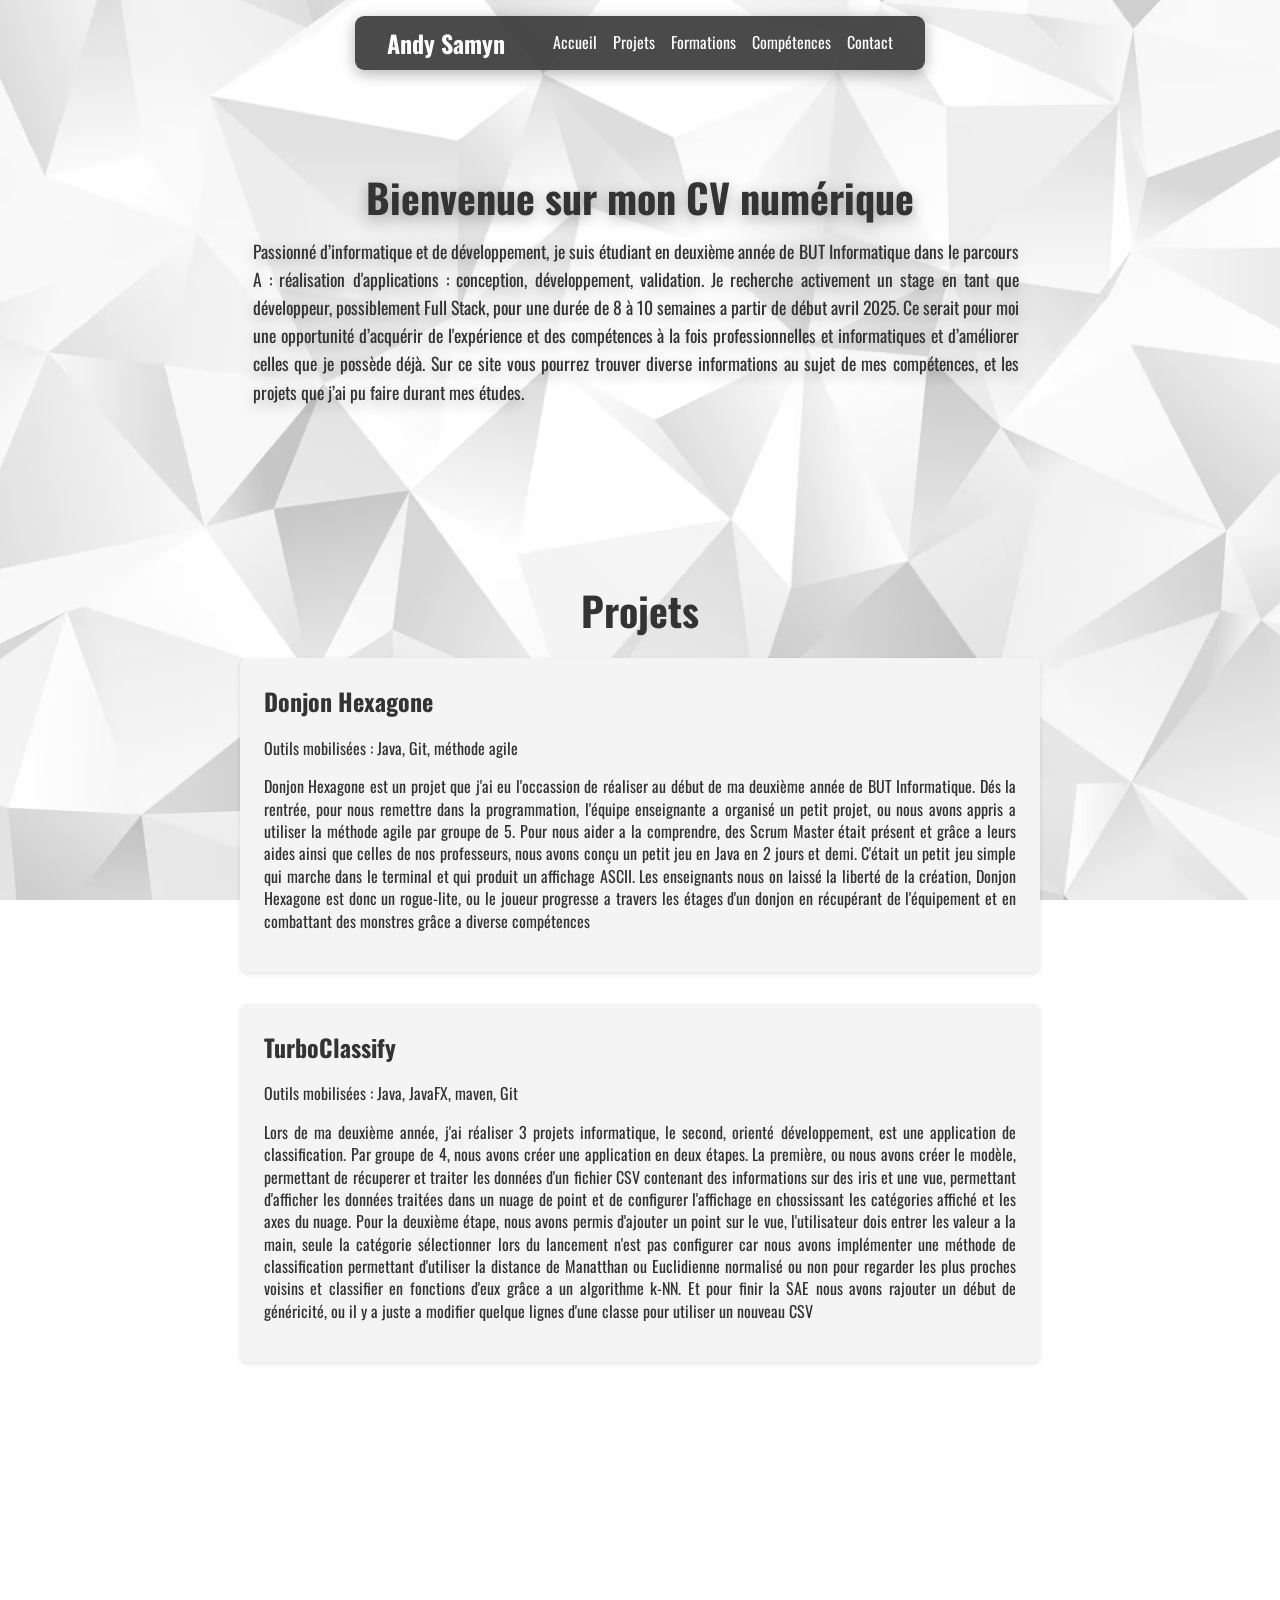
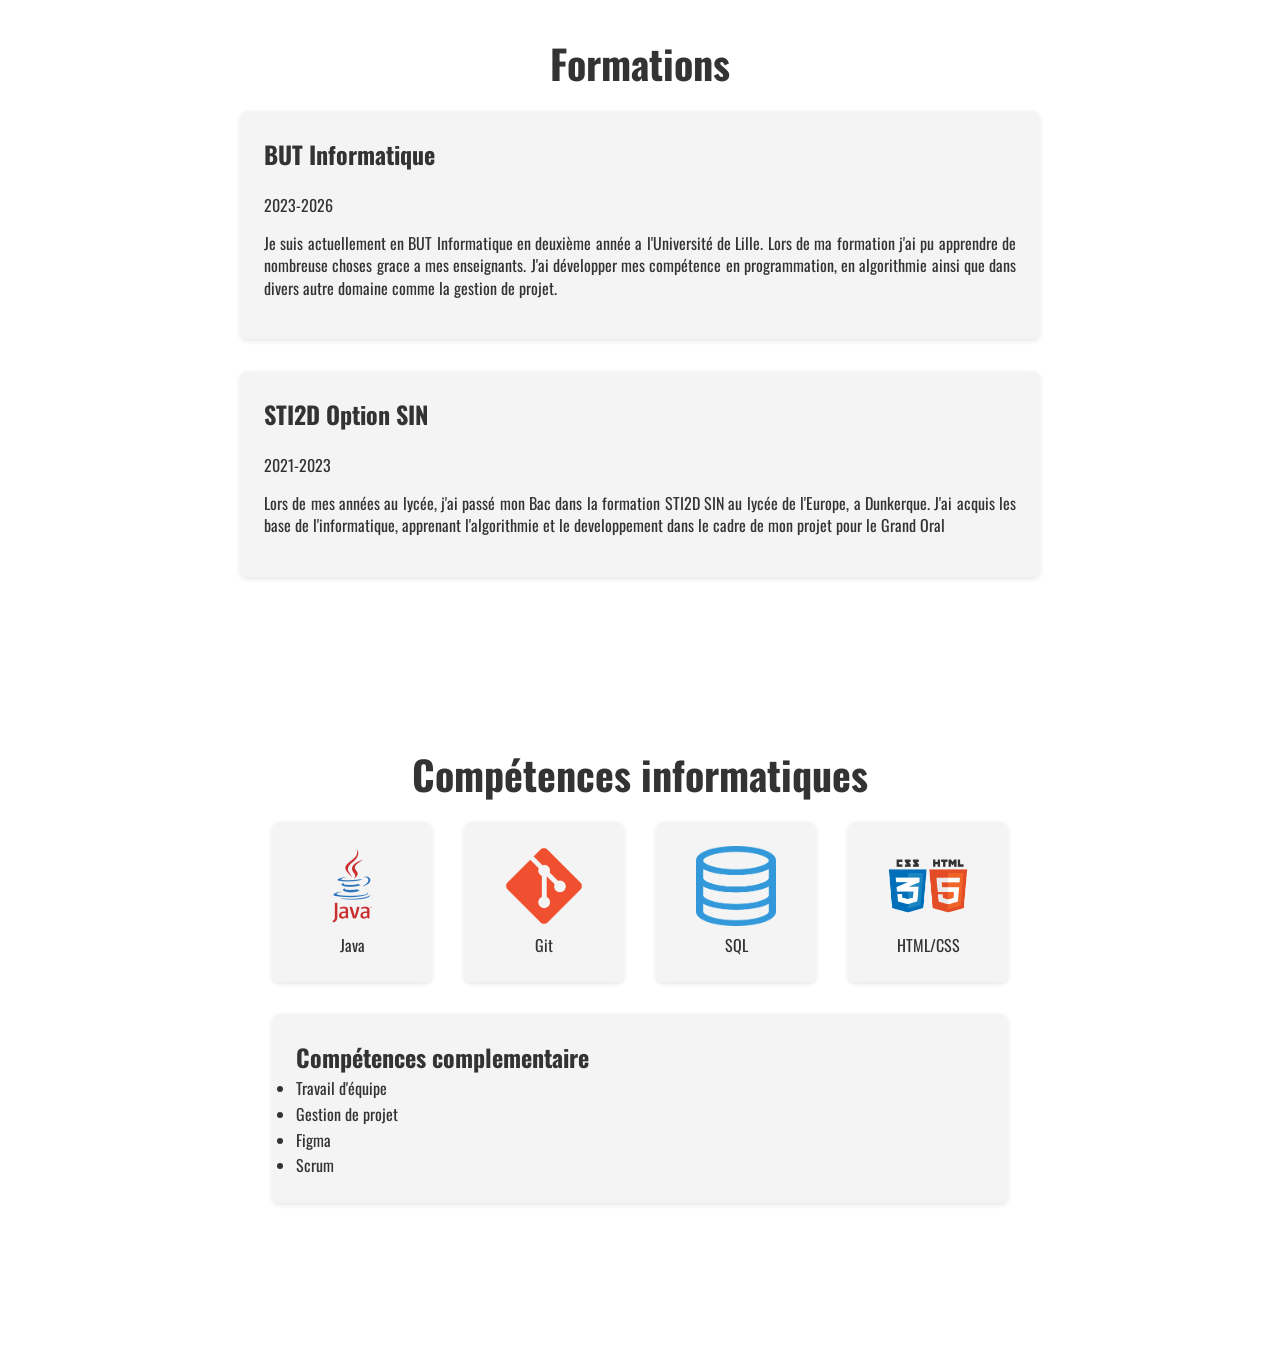
<file: index.html>
<!DOCTYPE html>
<html lang="fr">
<head>
    <meta charset="UTF-8">
    <meta name="viewport" content="width=device-width, initial-scale=1.0">
    <title>Andy Samyn</title>
    <link rel="stylesheet" href="css/style.css">
    <link href="https://fonts.googleapis.com/css2?family=Oswald:wght@200..700&display=swap" rel="stylesheet">
    
</head>
<body>
    <header class="navbar">
        <div class="logo">Andy Samyn</div>
        <nav>
            <ul>
                <li><a href="#home">Accueil</a></li>
                <li>
                    <a href="#projets">Projets</a>
                    <ul class="dropdown">
                        <li><a href="#donjon-hexagone">Donjon Hexagone</a></li>
                        <li><a href="#turboclassify">TurboClassify</a></li>
                    </ul>
                </li>
                <li><a href="#formations">Formations</a></li>
                <li><a href="#competences">Compétences</a></li>
                <li><a id="contact-link">Contact</a></li>
            </ul>
        </nav>
    </header>

    <header class="banner" id="home">
    </header>

    <main>
        <div class="accueil">
            <h1>Bienvenue sur mon CV numérique</h1>
            <p>Passionné d’informatique et de développement, je suis étudiant en deuxième année de BUT Informatique dans le parcours A : réalisation d'applications : conception, développement, validation. Je recherche activement un stage en tant que développeur, possiblement Full Stack, pour une durée de 8 à 10 semaines a partir de début avril 2025. Ce serait pour moi une opportunité d’acquérir de l'expérience et des compétences à la fois professionnelles et informatiques et d’améliorer celles que je possède déjà. Sur ce site vous pourrez trouver diverse informations au sujet de mes compétences, et les projets que j’ai pu faire durant mes études.</p>
        </div>
        <div class="projets" id="projets">
            <h1>Projets</h1>
            <div class="projets-list">
                <div class="projets-card">
                    <h2>Donjon Hexagone</h2>
                    <p>Outils mobilisées : Java, Git, méthode agile</p>
                    <p>Donjon Hexagone est un projet que j'ai eu l'occassion de réaliser au début de ma deuxième année de BUT Informatique. Dés la rentrée, pour nous remettre dans la programmation, l'équipe enseignante a organisé un petit projet, ou nous avons appris a utiliser la méthode agile par groupe de 5. Pour nous aider a la comprendre, des Scrum Master était présent et grâce a leurs aides ainsi que celles de nos professeurs, nous avons conçu un petit jeu en Java en 2 jours et demi. C'était un petit jeu simple qui marche dans le terminal et qui produit un affichage ASCII. Les enseignants nous on laissé la liberté de la création, Donjon Hexagone est donc un rogue-lite, ou le joueur progresse a travers les étages d'un donjon en récupérant de l'équipement et en combattant des monstres grâce a diverse compétences</p>
                </div>
                <div class="projets-card">
                    <h2>TurboClassify</h2>
                    <p>Outils mobilisées : Java, JavaFX, maven, Git</p>
                    <p>Lors de ma deuxième année, j'ai réaliser 3 projets informatique, le second, orienté développement, est une application de classification. Par groupe de 4, nous avons créer une application en deux étapes. La première, ou nous avons créer le modèle, permettant de récuperer et traiter les données d'un fichier CSV contenant des informations sur des iris et une vue, permettant d'afficher les données traitées dans un nuage de point et de configurer l'affichage en chossissant les catégories affiché et les axes du nuage. Pour la deuxième étape, nous avons permis d'ajouter un point sur le vue, l'utilisateur dois entrer les valeur a la main, seule la catégorie sélectionner lors du lancement n'est pas configurer car nous avons implémenter une méthode de classification permettant d'utiliser la distance de Manatthan ou Euclidienne normalisé ou non pour regarder les plus proches voisins et classifier en fonctions d'eux grâce a un algorithme k-NN. Et pour finir la SAE nous avons rajouter un début de généricité, ou il y a juste a modifier quelque lignes d'une classe pour utiliser un nouveau CSV</p>
                </div>
            </div>
        </div>
        <div class="formations" id="formations">
            <h1>Formations</h1>
            <div class="formations-list" >
                <div class="formations-card">
                    <h2>BUT Informatique</h2>
                    <p>2023-2026</p>
                    <p>Je suis actuellement en BUT Informatique en deuxième année a l'Université de Lille. Lors de ma formation j'ai pu apprendre de nombreuse choses grace a mes enseignants. J'ai développer mes compétence en programmation, en algorithmie ainsi que dans divers autre domaine comme la gestion de projet.</p>
                </div>
                <div class="formations-card">
                    <h2>STI2D Option SIN</h2>
                    <p>2021-2023</p>
                    <p>Lors de mes années au lycée, j'ai passé mon Bac dans la formation STI2D SIN au lycée de l'Europe, a Dunkerque. J'ai acquis les base de l'informatique, apprenant l'algorithmie et le developpement dans le cadre de mon projet pour le Grand Oral</p>
                </div>
            </div>
        </div>
        <div class="competences" id="competences">
            <h1>Compétences informatiques</h1>
            <div class="competences-list">
                <div class="competences-card">
                    <img src="img/java-logo.png" alt="Logo java">
                    <p>Java</p>
                </div>
                <div class="competences-card">
                    <img src="img/git-logo.png" alt="Logo git">
                    <p>Git</p>
                </div>
                <div class="competences-card">
                    <img src="img/sql-logo.png" alt="Logo sql">
                    <p>SQL</p>
                </div>
                <div class="competences-card">
                    <img src="img/html-css-logo.png" alt="Logo html/css">
                    <p>HTML/CSS</p>
                </div>
            </div>
            <div class="competences-complementaire">
                <h2>Compétences complementaire</h2>
                <ul>
                    <li>Travail d'équipe</li>
                    <li>Gestion de projet</li>
                    <li>Figma</li>
                    <li>Scrum</li>
                </ul>
            </div>
        </div>
        <div id="modal-contact" class="modal">
            <div class="modal-content">
                <a class="close">&times;</a>
                <h2>Contactez-moi !</h2>
                <ul>
                    <li><a href="https://www.linkedin.com/in/andy-samyn-4797632a8/">LinkedIn</a></li>
                    <li><a href="mailto:andy.samyn2005@gmail.com">E-mail : andy.samyn2005@gmail.com</a></li>
                    <li><a href="res/CV_Andy_Samyn.pdf">CV</a></li>
                    <li><a>Téléphone : 06 21 10 28 32</a></li>
                </ul>
            </div>
        </div>        
    </main>
<script src="js/script.js"></script>
</body>
</html>
</file>
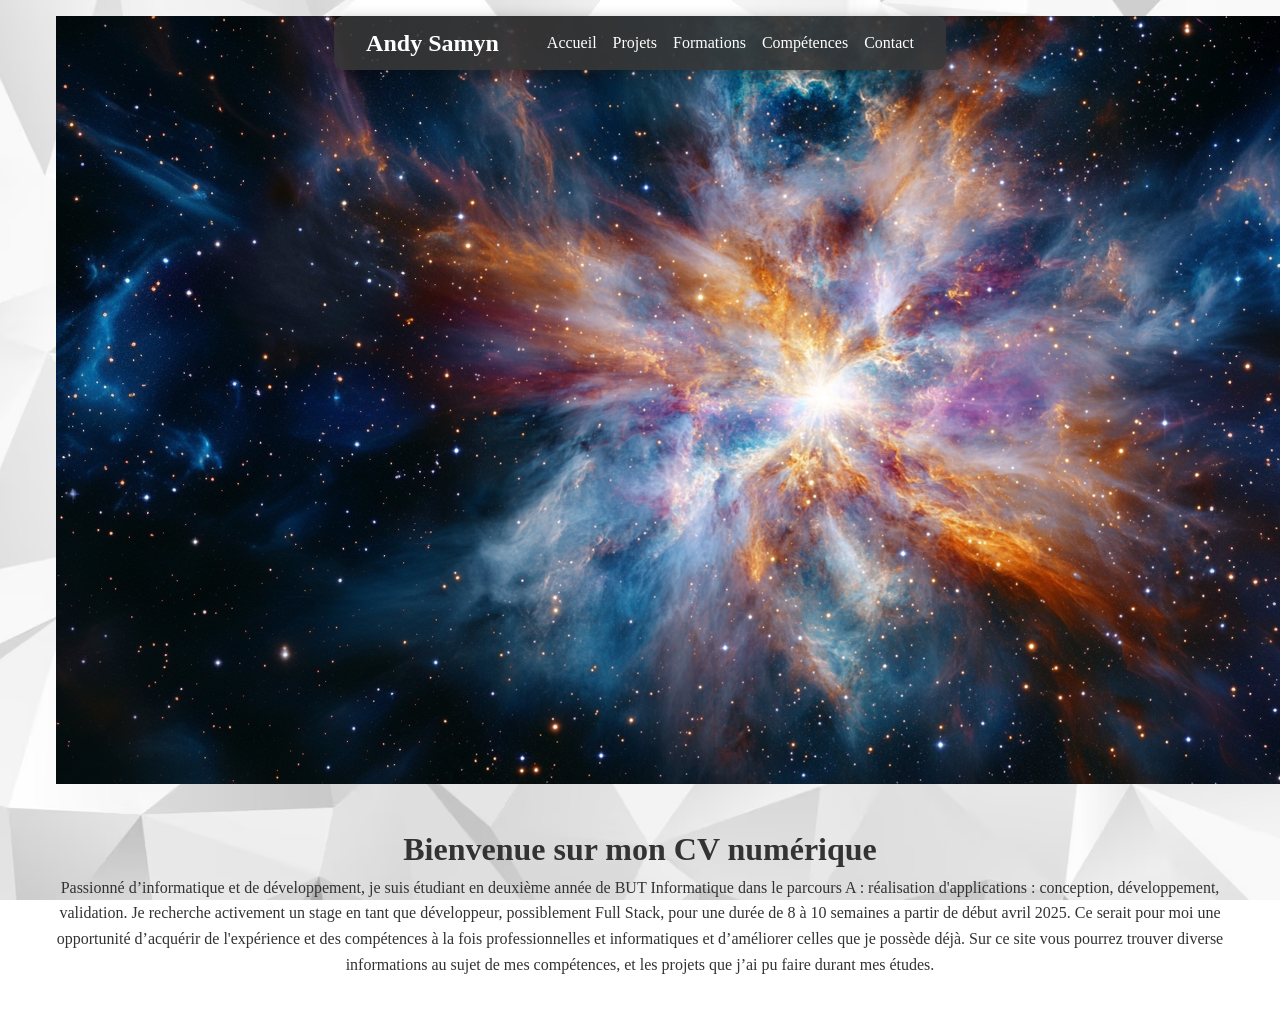
<file: accueil.html>
<!DOCTYPE html>
<html lang="fr">
<head>
    <meta charset="UTF-8">
    <meta name="viewport" content="width=device-width, initial-scale=1.0">
    <title>Andy Samyn</title>
    <link rel="stylesheet" href="css/style.css">
</head>
<body>
    <header class="navbar">
        <div class="logo">Andy Samyn</div>
        <nav>
            <ul>
                <li><a href="#home">Accueil</a></li>
                <li>
                    <a href="#projets">Projets</a>
                    <ul class="dropdown">
                        <li><a href="#web">Développement Web</a></li>
                        <li><a href="#app">Applications Mobiles</a></li>
                        <li><a href="#design">Design</a></li>
                    </ul>
                </li>
                <li><a href="#formations">Formations</a></li>
                <li><a href="#competences">Compétences</a></li>
                <li><a href="#contact">Contact</a></li>
            </ul>
        </nav>
    </header>

    <header class="banner" id="home">
        <img src="img/banner.png" alt="Bannière" class="banner-image">
    </header>

    <main>
        <div class="accueil-text">
            <h1>Bienvenue sur mon CV numérique</h1>
            <p>Passionné d’informatique et de développement, je suis étudiant en deuxième année de BUT Informatique dans le parcours A : réalisation d'applications : conception, développement, validation. Je recherche activement un stage en tant que développeur, possiblement Full Stack, pour une durée de 8 à 10 semaines a partir de début avril 2025. Ce serait pour moi une opportunité d’acquérir de l'expérience et des compétences à la fois professionnelles et informatiques et d’améliorer celles que je possède déjà. Sur ce site vous pourrez trouver diverse informations au sujet de mes compétences, et les projets que j’ai pu faire durant mes études.</p>
        </div>
    </main>

    <footer>
        <p></p>
    </footer>
</body>
</html>
</file>
<file: css/style.css>
* {
    margin: 0;
    padding: 0;
    box-sizing: border-box;
}

body {
    font-family: "Oswald", serif;
    color: #333;
    line-height: 1.6;
    display: flex; /* Active Flexbox */
    flex-direction: column; /* Organise les éléments verticalement */
    min-height: 100vh; /* Hauteur minimale de la page = 100% de la fenêtre */
    margin: 0; /* Supprime les marges par défaut */
    padding: 0;
    background: url("../img/banner.avif") no-repeat center center fixed; 
    background-size: cover; /* L'image couvre toute la zone visible */
}

header, main, footer {
    width: 100%;
    max-width: 1200px;
    margin: 0 auto;
    padding: 1rem;
}

.navbar {
    position: fixed;
    top: 1rem; /* Descend un peu pour l'effet flottant */
    left: 50%; /* Point d'ancrage au milieu */
    transform: translateX(-50%); /* Centre la nav sur l'écran */
    background-color: rgba(55, 55, 55, 0.9); /* Couleur de fond semi-transparente */
    color: white;
    padding: 0.5rem 2rem;
    display: flex;
    justify-content: space-between;
    align-items: center;
    z-index: 1000;
    width: auto; /* Retirer le 100% */
    min-width: 20vh; /* Largeur minimale */
    border-radius: 1vh; /* Bords arrondis */
    box-shadow: 0 4px 15px rgba(0,0,0,0.3); /* Ombre pour effet flottant */
}

/* Si vous voulez ajuster la liste, par exemple la centrer dans la nav */
.navbar nav ul {
    list-style: none;
    display: flex;
    align-items: center;
    margin: 0;
}

.navbar nav ul li {
    position: relative;
    margin-left: 1em;
    font-size: 1rem;
    text-decoration: none;
    transition: color 0.3s;
}

.navbar .logo {
    font-size: 1.5rem;
    font-weight: bold;
    margin-right: 2rem;
}

.navbar nav ul li a {
    text-decoration: none;
    color: white;
}

.navbar nav ul li a:hover {
    color: #afafaf;
    transition: color 0.3s;
}

.navbar nav ul li .dropdown {
    position: absolute;
    display: block; 
    top: 100%;
    left: 0;
    background-color: rgba(55, 55, 55, 0.9);
    list-style: none;
    padding: 0.5rem 0;
    min-width: 15rem;
    border-radius: 4px;
    z-index: 1000;
    opacity: 0;
    transform: translateY(-10px);
    pointer-events: none; 
    transition: opacity 0.3s ease, transform 0.3s ease;
}

.navbar nav ul li:hover .dropdown {
    display: block; 
    opacity: 1;
    transform: translateY(0);
    pointer-events: auto;
}

.navbar nav ul li .dropdown li {
    padding: 0.5rem 1rem;
}

.navbar nav ul li .dropdown li a {
    color: white;
    text-decoration: none;
    font-size: 0.9rem;
    display: block;
}

.navbar nav ul li .dropdown li a:hover {
    transform: translateX(10px);
    color: #afafaf;
    border-radius: 1rem;
    transition: color 0.5s;
}

.navbar nav ul li:hover .dropdown {
    opacity: 100%;
}

/* Bannière */
/*.banner {
    position: fixed; /* La bannière reste fixe à l’écran 
    top: 0;
    left: 0;
    width: 100%;
    height: 100vh; /* Prend toute la hauteur de la fenêtre 
    overflow: hidden;
    z-index: -1; /* Derrière le contenu 
    background: url('img/banner.jpeg') no-repeat center center; 
    background-size: cover; /* L’image couvre toute la zone 
}*/


/*.banner-image {
    position: absolute;
    top: 0;
    left: 0;
    width: 100%;
    height: 100%;
    object-fit: cover;
    z-index: 1;
    filter: brightness(0.8);
}*/

.accueil {
    position: relative;
    text-align: center;

    padding : 10%;
}

.accueil h1 {
    font-size: 2.5rem;
    text-shadow: 0 4px 15px rgba(0,0,0,0.3);
    margin-bottom: 0.5rem;
}

.accueil p {
    padding-left: 5rem;
    text-shadow: 0 4px 15px rgba(0,0,0,0.3);
    padding-right: 5em;
    font-size: 1.1rem;
    text-align: justify;
}

main {
    padding: 1rem;
    text-align: center;
}

.projets h1 {
    padding-top: 1.5rem;
    font-size: 2.5rem;
    margin-bottom: 1rem;
}

.projets {
    position: relative;
    padding: 2rem; /* Espace autour de la section projets */
    text-align: center;
    height: 100vh;
}  

.projets-list {
    display: flex;
    flex-direction: column; 
    align-items: center;    
    gap: 2rem;
}

.projets-card {
    background-color: #f4f4f4;
    border-radius: 8px; 
    padding: 1.5rem;
    max-width: 50rem; 
    box-shadow: 0 2px 5px rgba(0,0,0,0.1); 
    text-align: left; 

}

.projets-card h2 {
    margin-bottom: 0.5rem;
    font-size: 1.5rem;
    padding-bottom: 0.5rem;

}

.projets-card p {
    font-size: 1rem;
    line-height: 1.4;
    text-align: justify;
    padding-bottom: 1rem;
}

.formations h1 {
    padding-top: 1.5em;
    font-size: 2.5rem;
    margin-bottom: 1rem;
}

.formations {
    position: relative;
    padding: 2rem; /* Espace autour de la section projets */
    text-align: center;
    height: 70vh;
}

.formations-list {
    display: flex;
    flex-wrap: wrap;
    align-items: stretch;    
    justify-content: center;
    gap: 2rem;
}

.formations-card {
    background-color: #f4f4f4;
    text-align: left;
    border-radius: 8px; 
    padding: 1.5rem;
    max-width: 50rem; 
    min-height: 10rem;
    box-shadow: 0 2px 5px rgba(0,0,0,0.1); 
}

.formations-card h2 {
    margin-bottom: 0.5rem;
    font-size: 1.5rem;
    padding-bottom: 0.5em;

}

.formations-card p {
    font-size: 1rem;
    line-height: 1.4;
    text-align: justify;
    padding-bottom: 1rem;
}

.competences h1 {
    padding-top: 1.5rem;
    font-size: 2.5rem;
    margin-bottom: 1rem;
}

.competences {
    position: relative;
    padding: 2rem; /* Espace autour de la section projets */
    text-align: center;

}

.competences-list {
    display: flex;
    flex-wrap: wrap;
    align-items: stretch;    
    justify-content: center;
    gap: 2rem;
}

.competences-card {
    background-color: #f4f4f4;
    text-align: left;
    border-radius: 8px; 
    padding: 1.5rem;
    min-width: 10rem; 
    min-height: 10rem;
    box-shadow: 0 2px 5px rgba(0,0,0,0.1); 
}

.competences-card img {
    height: 5rem;
    width: 5rem;
    display: block;
    margin: 0 auto;
}

.competences-card p {
    font-size: 1rem;
    line-height: 1.4;
    text-align: center;
    margin-top: 0.5rem;    list-style: none;
}

.competences-complementaire {
    background-color: #f4f4f4;
    text-align: left;
    border-radius: 8px; 
    padding: 1.5rem;
    min-width: 10rem; 
    min-height: 10rem;
    box-shadow: 0 2px 5px rgba(0,0,0,0.1);
    margin: 2rem auto 0 auto;
    width: 46rem;
    display: block;
    list-style: none;
}

/* Style de la modale entière (fond semi-transparent) */
.modal {
    display: none; /* Cachée par défaut */
    position: fixed; 
    z-index: 2000; 
    left: 0;
    top: 0;
    width: 100%; 
    height: 100%; 
    background-color: rgba(0,0,0,0.4); 
    justify-content: center;
    align-items: center;
}

/* Contenu de la modal */
.modal-content {
    background-color: #f4f4f4;
    padding: 1.5rem;
    border-radius: 8px;
    max-width: 600px;
    width: 90%;
    box-shadow: 0 2px 5px rgba(0,0,0,0.3);
    position: relative;
    text-align: left;
}

/* Bouton pour fermer la modal (croix) */
.modal-content .close {
    position: absolute;
    right: 1em;
    top: 1em;
    font-size: 1.5rem;
    cursor: pointer;
}

.modal-content ul li a{
    text-decoration: none;
    color: #333;
    
}

.modal-content ul li {
    list-style: none;
}

.modal-content ul li:not(:last-child) a:hover {
    color: #505050;
    transition: color 0.3s;
}

.projets, .formations, .competences {
    margin-bottom: 10%;
}
</file>
